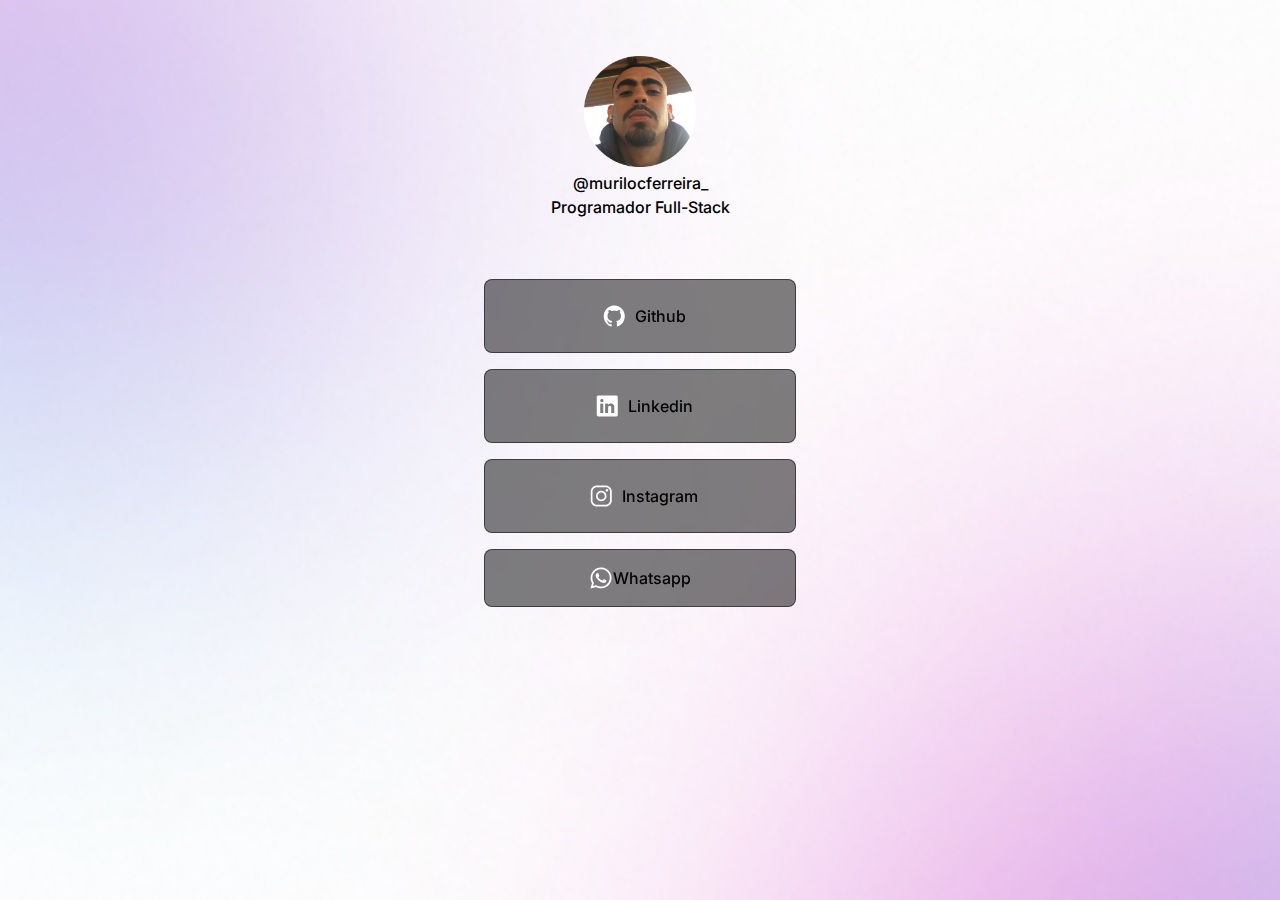
<file: index.html>
<!DOCTYPE html>
<html lang="pt-br" class="light">
  <head>
    <link rel="preconnect" href="https://fonts.googleapis.com" />
    <link rel="preconnect" href="https://fonts.gstatic.com" crossorigin />
    <link
      href="https://fonts.googleapis.com/css2?family=Inter:wght@400;500&display=swap"
      rel="stylesheet"
    />

    <meta charset="UTF-8" />
    <meta http-equiv="X-UA-Compatible" content="IE=edge" />
    <meta name="viewport" content="width=device-width, initial-scale=1.0" />
    <link rel="stylesheet" href="./style.css" />
    <title>Portfólio</title>
  </head>
  <body>
    <div id="container">
      <div id="profile">
        <img src="./assets/perfil.png" alt="Minha foto de perfil" />
        <p>@murilocferreira_</p>
        <p style="size: 4px">Programador Full-Stack</p>
        <br /><br /><br />
      </div>
      <!-- <div id="switch">
        <button>
          <img src="./assets/moon-star.svg" alt="" />
        </button>
      </div> -->

      <ul>
        <li>
          <a href="https://github.com/Murilo57">
            <img src="./assets/Github.png" alt="Icone do Github" /> Github</a
          >
        </li>
        <li>
          <a
            href="https://www.linkedin.com/in/murilo-caso-ferreira-b0469a222/"
            target="_blank"
            ><img src="./assets/Linkedin.png" alt="icone Linkedin" />Linkedin</a
          >
        </li>
        <li>
          <a href="https://www.instagram.com/murilocferreira_/" target="_blank"
            ><img
              src="./assets/Instagram.png"
              alt="icone do Instagram"
            />Instagram</a
          >
        </li>
        <li>
          <a href="https://contate.me/murilo-web-dev" target="_blank"
            ><img
              src="./assets/Whatsapp.png"
              alt="icone do Whatsapp"
            />Whatsapp</a
          >
        </li>
      </ul>

      <!-- <footer>
        Feito junto com <a href="https://rocketseat.com.br"> Rocketseat</a>
      </footer> -->
    </div>
  </body>
</html>
</file>
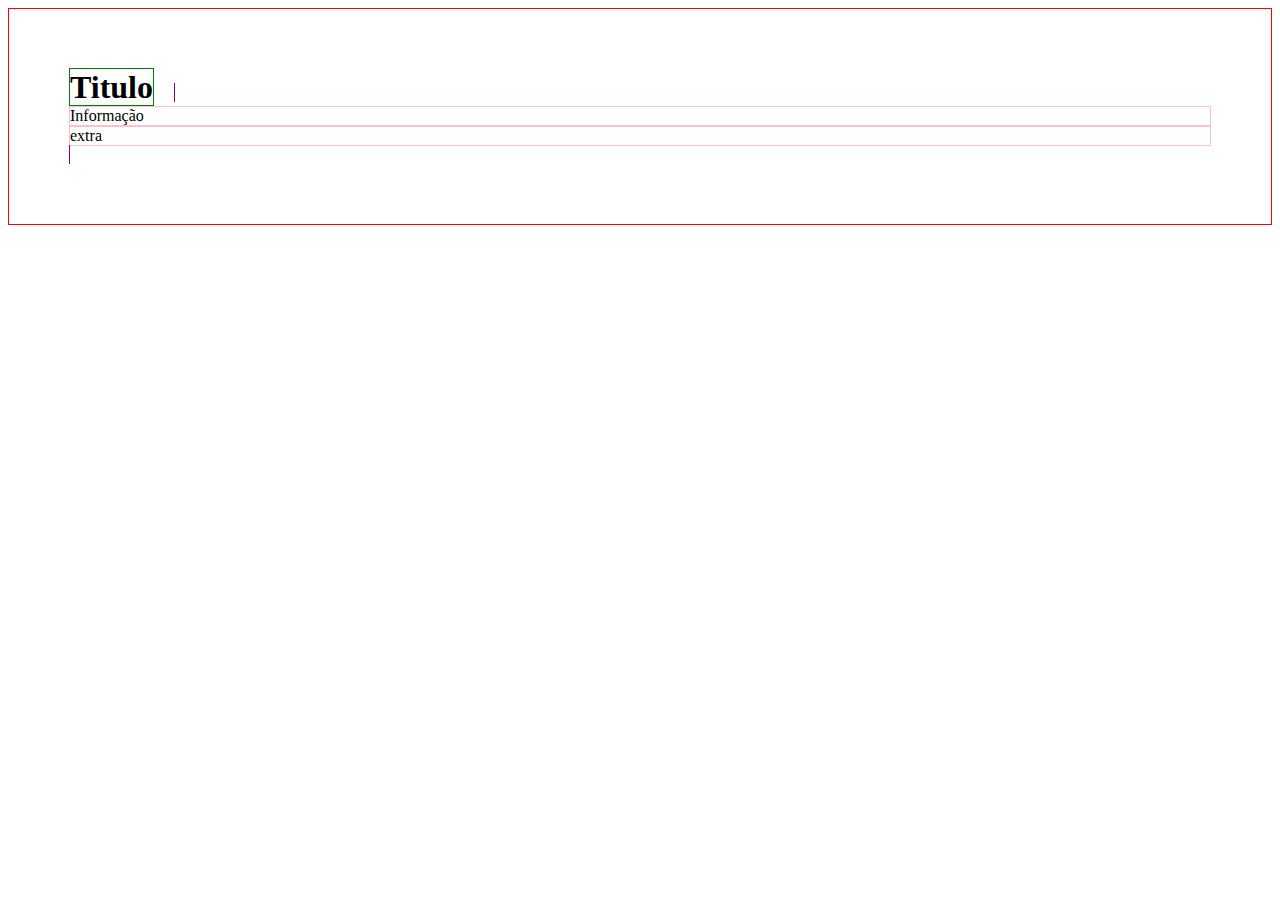
<file: BoxModel/boxModel.html>
<!DOCTYPE html>
<html lang="pt-br">
<head>
    <meta charset="UTF-8">
    <meta http-equiv="X-UA-Compatible" content="IE=edge">
    <meta name="viewport" content="width=device-width, initial-scale=1.0">
    <title>Conceito CSS</title>
    <link rel="stylesheet" href="./style.css">
</head>
<body>
    <header>
        <h1>Titulo</h1>
        <p><span> Informação</span> <span>extra</span></p>
    </header>
</body>
</html>
</file>
<file: style.css>
* {
  margin: 0;
  padding: 0;
  box-sizing: border-box;
}

:root {
  --text-color: white;
  --bg-url: url(./assets/bg-mobile.jpg);
  --stroke-color: rgba(255, 255, 255, 0.5);
  --surface-color: rgba(255, 255, 255, 0.1);
  --surface-color-hover: rgba(0, 0, 0, 0.2);
  --highligh-color: rgba(255, 255, 255, 0.2);
}

.light {
  --text-color: black;
  --bg-url: url(./assets/Background.png);
  --stroke-color: rgba(0, 0, 0, 0.5);
  --surface-color: rgba(0, 0, 0, 0.5);
  --surface-color-hover: rgba(0, 0, 0, 0.2);
  --highligh-color: rgba(0, 0, 0, 0, 0.1);
}

body {
  /*
  background-image: url(./assets/bg-mobile.jpg);
  background-repeat: no-repeat;
  background-position: top center;
  background-size: cover;
  */
  /*background: color image repeat position/size*/
  background: var(--bg-url) no-repeat top center/cover;
}

body * {
  font-family: "Inter", sans-serif;
  color: var(--text-color);
}

#container {
  margin: 56px auto 0px;
  width: 360px;
  padding: 0 24px;
}

#profile {
  text-align: center;
}

#profile img {
  width: 112px;
  height: 111px;
}

#profile p {
  font-weight: 500;
  line-height: 24px;
}

ul img a {
  background: var(--highligh-color);
}

/*Links*/
ul {
  list-style: none;
  display: flex;
  flex-direction: column;
  gap: 16px;
}

ul li a {
  border: 1px solid white;
  display: flex;
  justify-content: center;
  align-items: center;
  padding: 16px 24px;

  background: var(--surface-color);
  border: 1px solid var(--stroke-color);
  border-radius: 8px;

  backdrop-filter: blur(4px);
  -webkit-backdrop-filter: blir(4px);

  text-decoration: none;
  font-weight: 500;

  transition: background 0.2s;
}

/*pseudo-selector */
ul li a:hover {
  background: var(var-surface-color-hover);
  border: 1px solid white;
}

footer {
  padding: 24px 0px;
  text-align: center;
  font-size: 14px;
}
</file>
<file: BoxModel/style.css>
header {
    border: 1px solid red;
    
    padding: 60px;
}

h1 {
    border: 1px solid green;

    height: 60px;

    display: inline;
}

p {
    margin: 20px;

    border: 1px solid purple;
    display: inline;
}

span {
    border: 1px solid pink;
    display: block;
}
</file>
